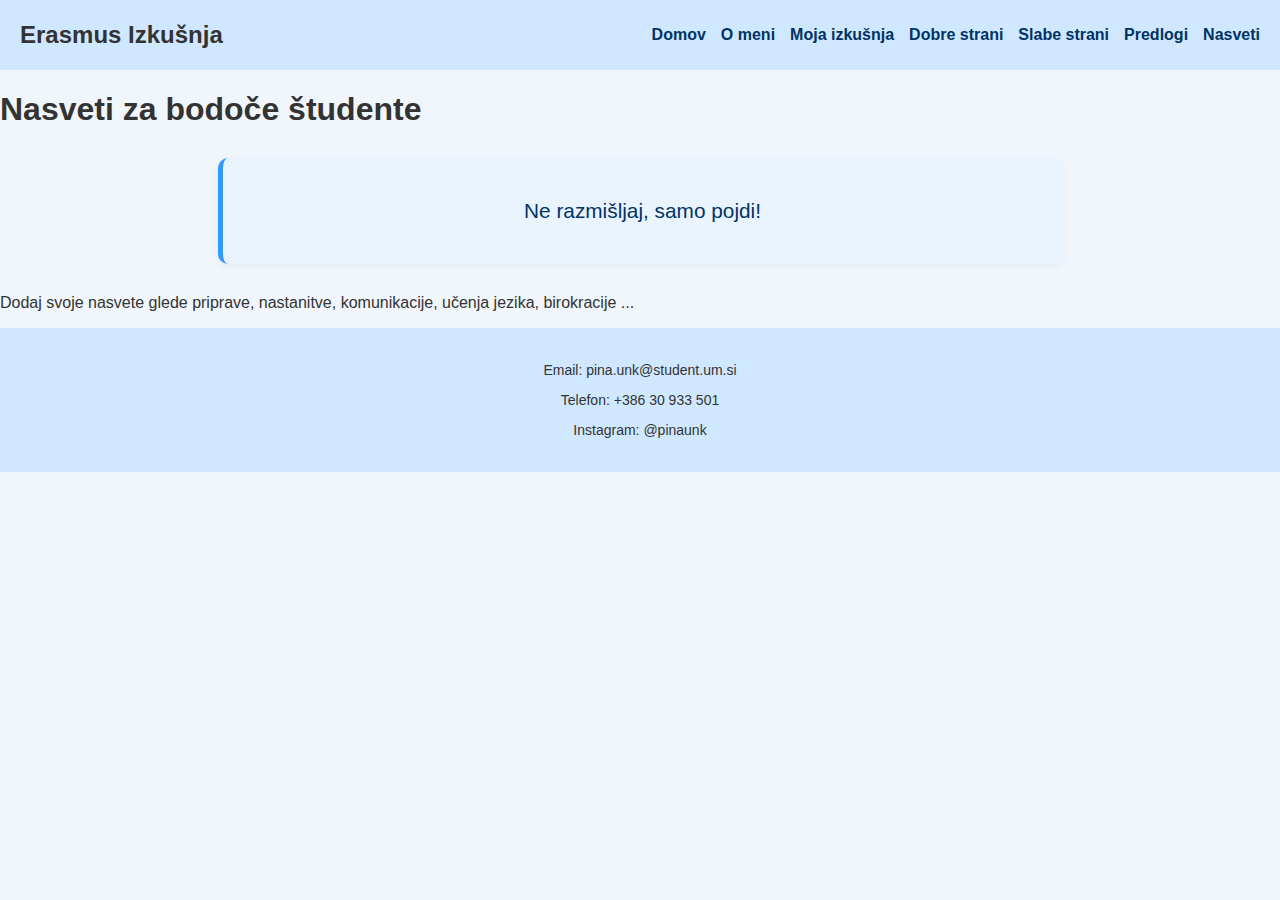
<file: nasveti.html>
<!DOCTYPE html>
<html lang="sl">
<head>
    <meta charset="UTF-8">
    <meta name="viewport" content="width=device-width, initial-scale=1.0">
    <title>Nasveti</title>
    <link rel="stylesheet" href="style.css">
</head>
<body>

    <header>
        <nav class="navbar">
            <div class="logo">Erasmus Izkušnja</div>
            <input type="checkbox" id="menu-toggle" />
            <label for="menu-toggle" class="hamburger">&#9776;</label>
            <ul class="menu">
                <li><a href="erazmus.html">Domov</a></li>
                <li><a href="o_meni.html">O meni</a></li>
                <li><a href="izkusnja.html">Moja izkušnja</a></li>
                <li><a href="dobre_strani.html">Dobre strani</a></li>
                <li><a href="slabe_strani.html">Slabe strani</a></li>
                <li><a href="predlogi.html">Predlogi</a></li>
                <li><a href="nasveti.html">Nasveti</a></li>
            </ul>
        </nav>
    </header>

    <main class="content">
        <h1>Nasveti za bodoče študente</h1>

         <div class="intro-description">
            <p>Ne razmišljaj, samo pojdi!
            </p>
        </div>
        <p>Dodaj svoje nasvete glede priprave, nastanitve, komunikacije, učenja jezika, birokracije ...</p>
    </main>

   <footer>
        <p>Email: pina.unk@student.um.si</p>
        <p>Telefon: +386 30 933 501</p>
        <p>Instagram: @pinaunk</p>
    </footer>

</body>
</html>
</file>
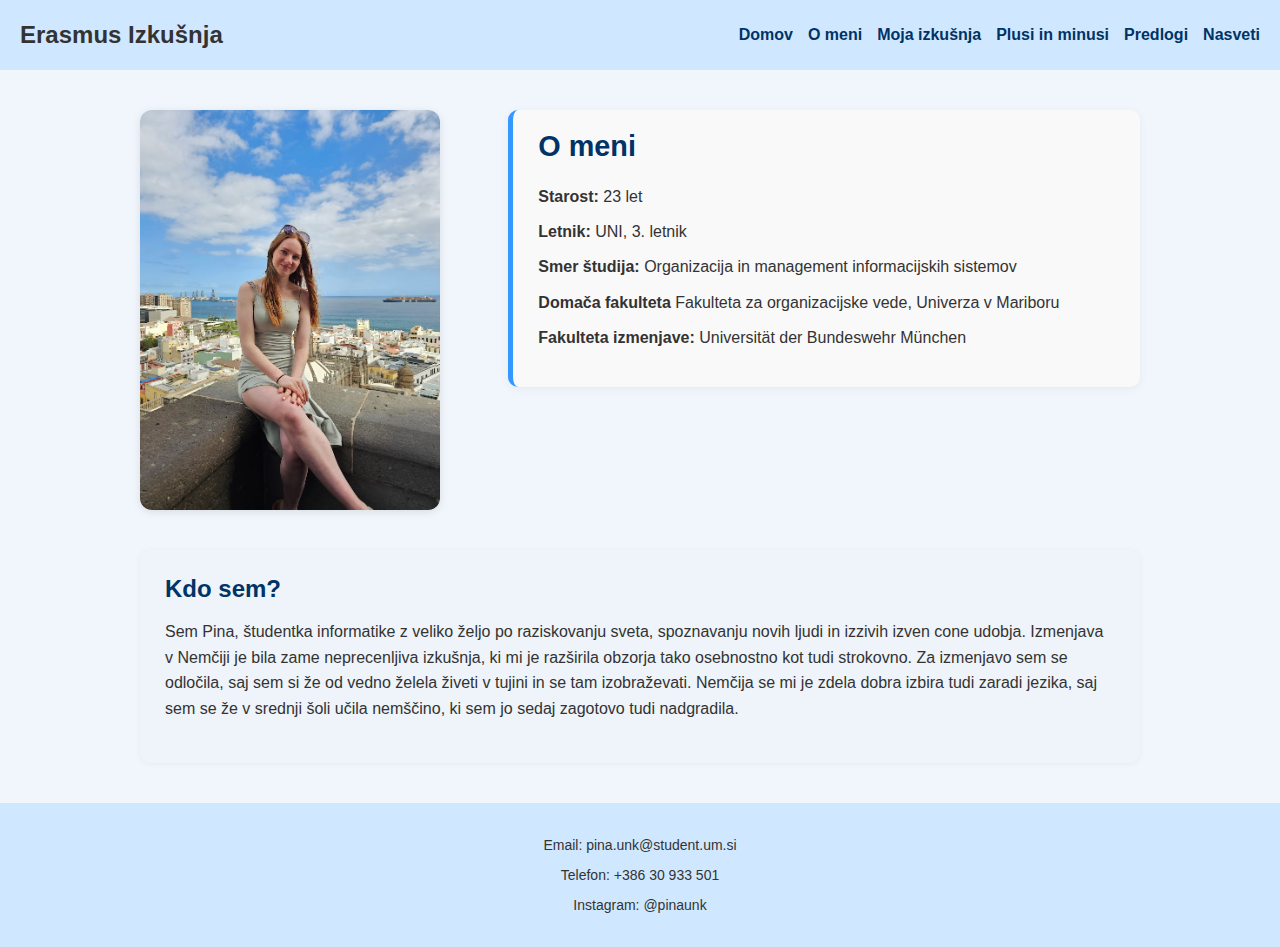
<file: o_meni.html>
<!DOCTYPE html>
<html lang="sl">
<head>
    <meta charset="UTF-8">
    <meta name="viewport" content="width=device-width, initial-scale=1.0">
    <title>O meni</title>
    <link rel="stylesheet" href="style.css">
</head>
<body>

    <!-- Meni -->
   <header>
        <nav class="navbar">
            <div class="logo">Erasmus Izkušnja</div>
            <input type="checkbox" id="menu-toggle" />
            <label for="menu-toggle" class="hamburger">&#9776;</label>
            <ul class="menu">
                <li><a href="erazmus.html">Domov</a></li>
                <li><a href="o_meni.html">O meni</a></li>
                <li><a href="izkusnja.html">Moja izkušnja</a></li>
                <li><a href="plusi_minusi.html">Plusi in minusi</a></li>
                <li><a href="predlogi.html">Predlogi</a></li>
                <li><a href="nasveti.html">Nasveti</a></li>
            </ul>
        </nav>
    </header>

    <!-- Glavna vsebina -->
   <main class="o-meni">
  <section class="profile-section">
    <div class="photo-me">
      <img src="pina1.jpg" alt="Fotografija Pina" />
      <!--<img src="pina2.jpg" alt="Fotografija Pina 2" /> -->
    </div>

    <div class="info-card">
      <h2>O meni</h2>
      <ul class="personal-info">
        <li><strong>Starost:</strong> 23 let</li>
        <li><strong>Letnik:</strong> UNI, 3. letnik</li>
        <li><strong>Smer študija:</strong> Organizacija in management informacijskih sistemov</li>
        <li><strong>Domača fakulteta</strong> Fakulteta za organizacijske vede, Univerza v Mariboru</li>
        <li><strong>Fakulteta izmenjave:</strong> Universität der Bundeswehr München</li>
      </ul>
    </div>
  </section>

  <section class="about-text">
    <h3>Kdo sem?</h3>
    <p>
      Sem Pina, študentka informatike z veliko željo po raziskovanju sveta, spoznavanju novih ljudi in izzivih izven cone udobja. 
      Izmenjava v Nemčiji je bila zame neprecenljiva izkušnja, ki mi je razširila obzorja tako osebnostno kot tudi strokovno. Za izmenjavo sem se odločila,
      saj sem si že od vedno želela živeti v tujini in se tam izobraževati. Nemčija se mi je zdela dobra izbira tudi zaradi jezika, saj sem se 
    že v srednji šoli učila nemščino, ki sem jo sedaj zagotovo tudi nadgradila. 
    </p>
  </section>
</main>


    <!-- Footer -->
    <footer>
        <p>Email: pina.unk@student.um.si</p>
        <p>Telefon: +386 30 933 501</p>
        <p>Instagram: @pinaunk</p>
    </footer>

</body>
</html>
</file>
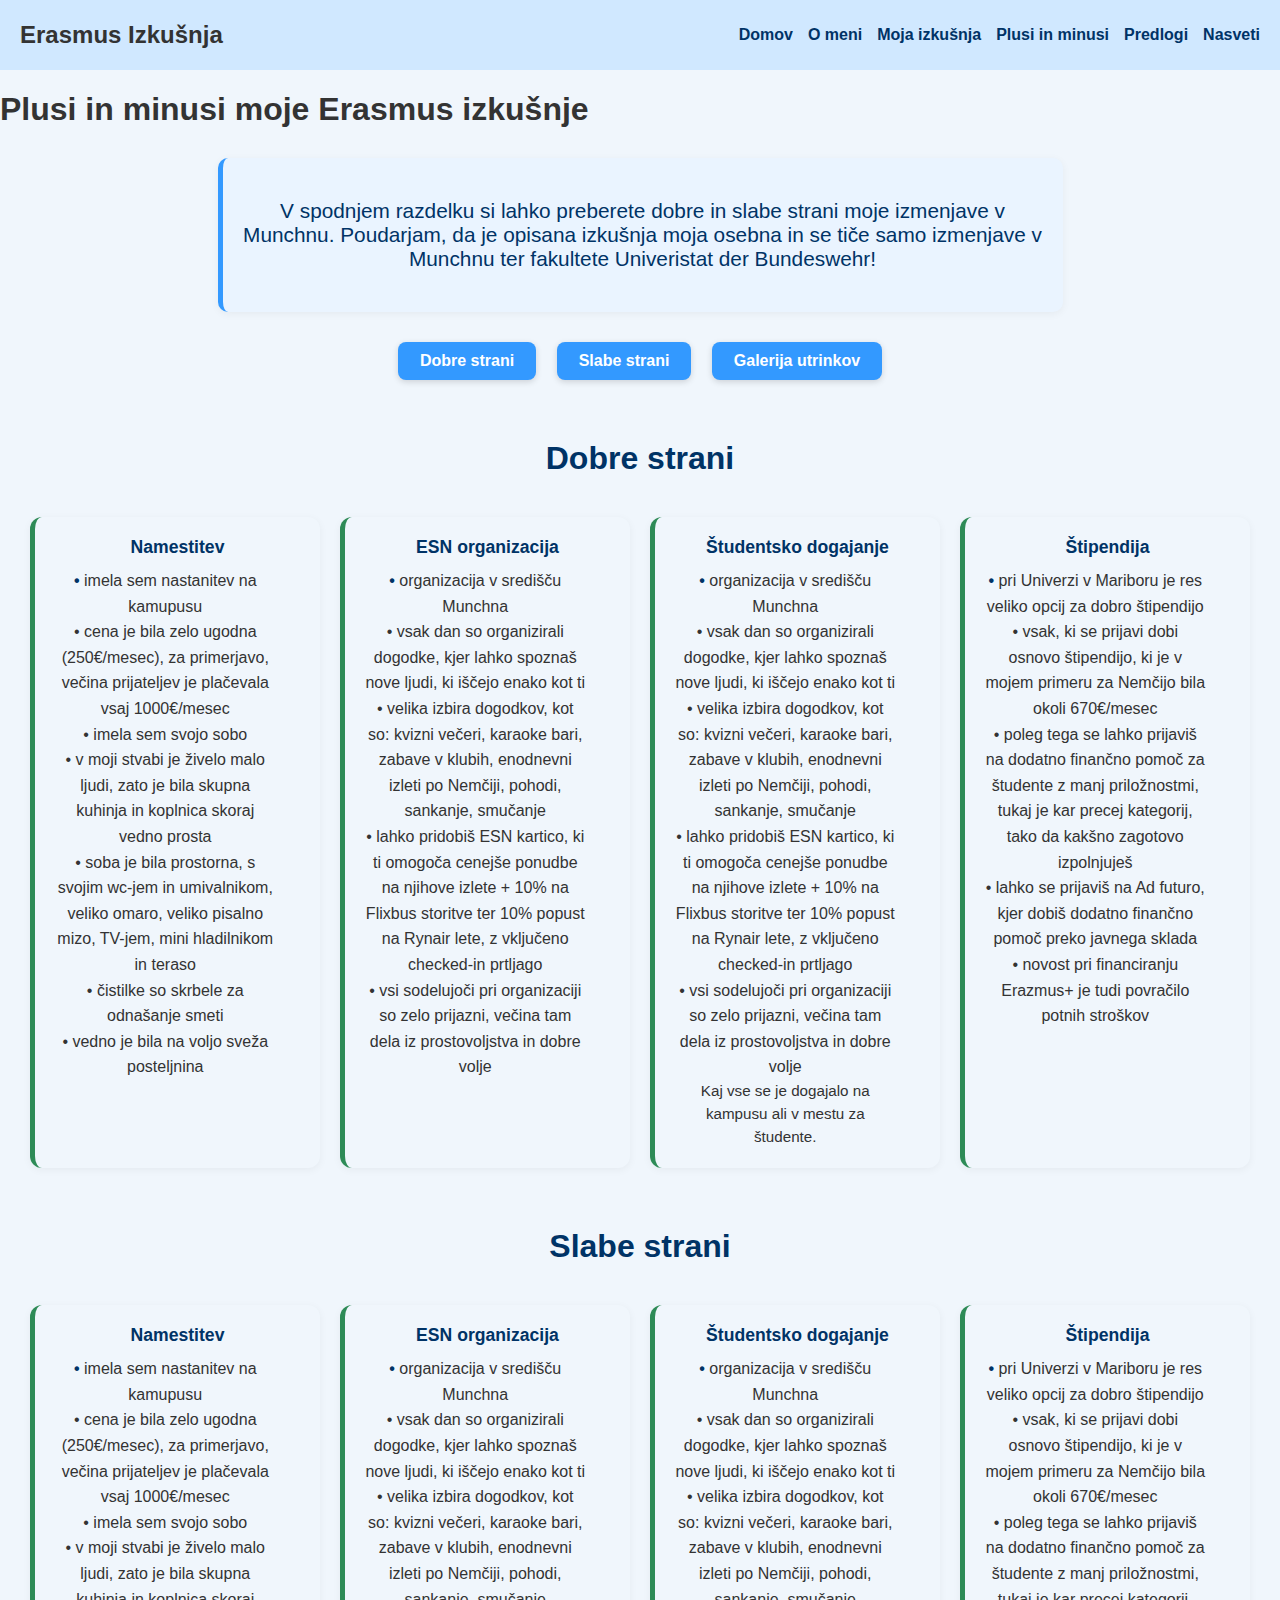
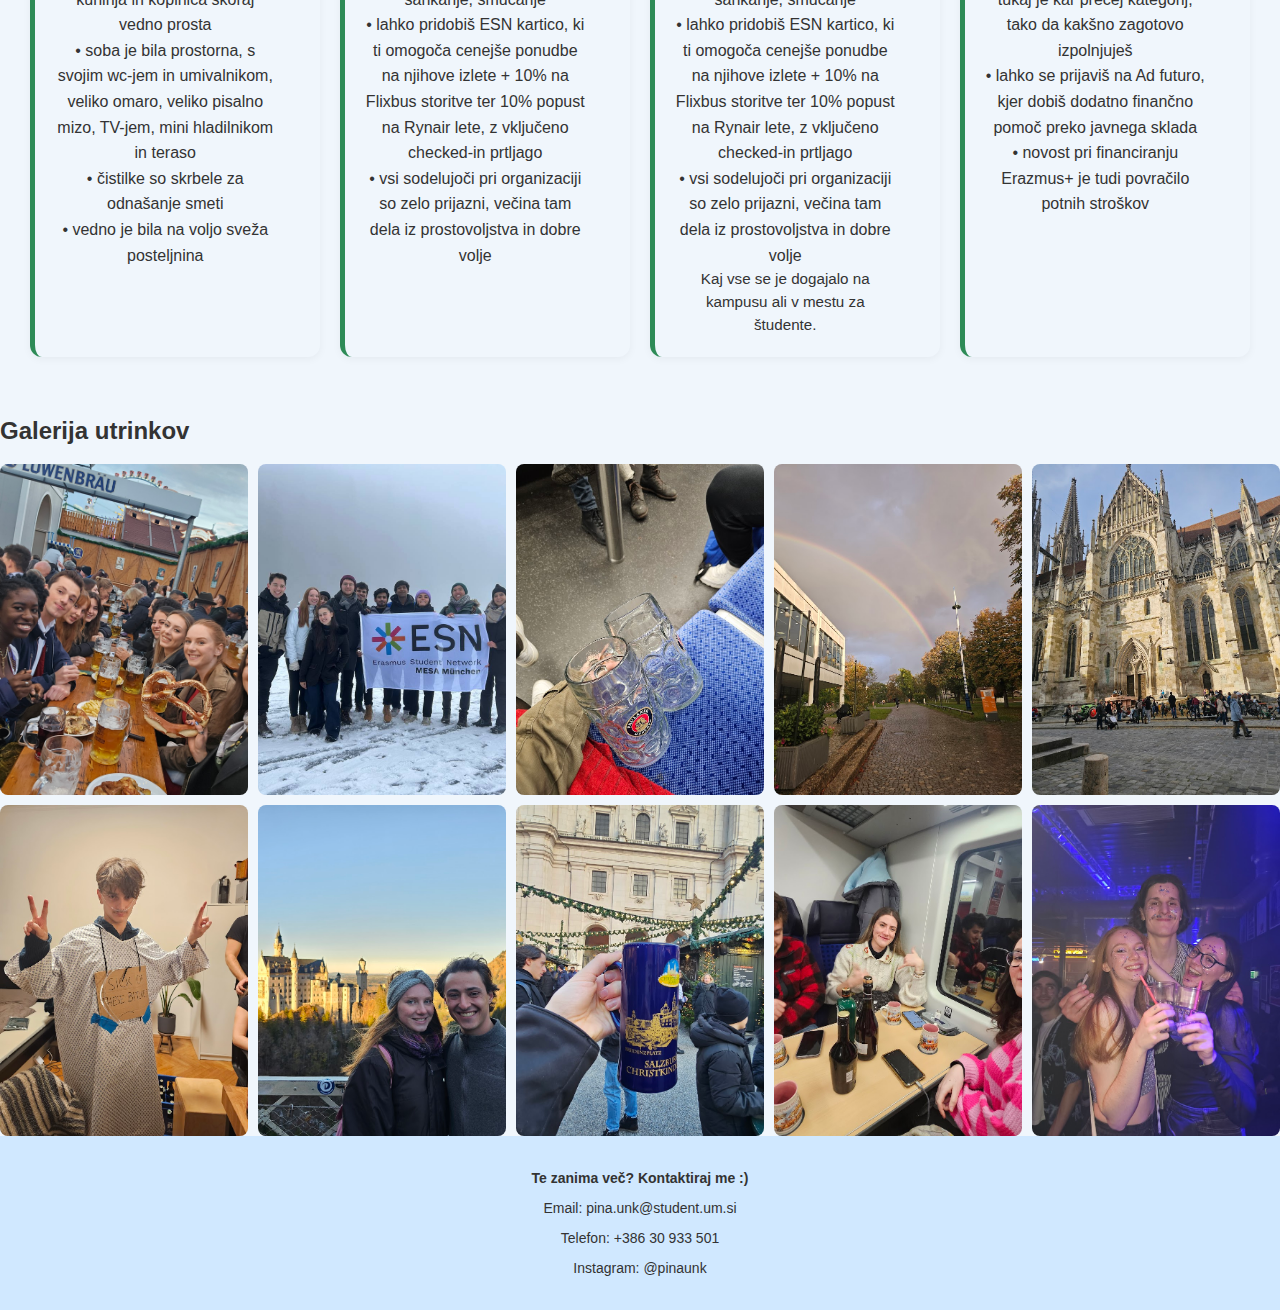
<file: plusi_minusi.html>
<!DOCTYPE html>
<html lang="sl">

<head>
    <meta charset="UTF-8" />
    <meta name="viewport" content="width=device-width, initial-scale=1" />
    <title>Plusi in minusi</title>
    <link rel="stylesheet" href="style.css" />
</head>

<body>

    <!-- Glava in meni -->
    <header>
        <nav class="navbar">
            <div class="logo">Erasmus Izkušnja</div>
            <input type="checkbox" id="menu-toggle" />
            <label for="menu-toggle" class="hamburger">&#9776;</label>
            <ul class="menu">
                <li><a href="erazmus.html">Domov</a></li>
                <li><a href="o_meni.html">O meni</a></li>
                <li><a href="izkusnja.html">Moja izkušnja</a></li>
                <li><a href="plusi_minusi.html">Plusi in minusi</a></li>
                <li><a href="predlogi.html">Predlogi</a></li>
                <li><a href="nasveti.html">Nasveti</a></li>
            </ul>
        </nav>
    </header>

    <!-- Glavna vsebina -->
    <main class="content">
        <h1>Plusi in minusi moje Erasmus izkušnje</h1>
        <div class="intro-description">
            <p>V spodnjem razdelku si lahko preberete dobre in slabe strani moje izmenjave v Munchnu. Poudarjam, da je opisana izkušnja moja osebna
                in se tiče samo izmenjave v Munchnu ter fakultete Univeristat der Bundeswehr!
            </p>
        </div>

        <!-- Gumba za skok na sekcije -->
        <div class="button-container">
            <a href="#dobre" class="button">Dobre strani</a>
            <a href="#slabe" class="button">Slabe strani</a>
            <a href="#utrinki" class="button">Galerija utrinkov</a>
        </div>

        <!-- Sekcija: Dobre strani -->
        <section id="dobre" class="pros-cons">
            <h2>Dobre strani</h2>
            <div class="card-grid pros-section">
                <div class="card">
                    <h4>Namestitev</h4>
                    <p class="bullets">
                        imela sem nastanitev na kamupusu<br />
                        • cena je bila zelo ugodna (250€/mesec), za primerjavo, večina prijateljev je plačevala vsaj
                        1000€/mesec<br />
                        • imela sem svojo sobo <br />
                        • v moji stvabi je živelo malo ljudi, zato je bila skupna kuhinja in koplnica skoraj vedno
                        prosta <br />
                        • soba je bila prostorna, s svojim wc-jem in umivalnikom, veliko omaro, veliko pisalno mizo,
                        TV-jem, mini hladilnikom in teraso <br />
                        • čistilke so skrbele za odnašanje smeti <br />
                        • vedno je bila na voljo sveža posteljnina
                    </p>

                </div>
                <div class="card">
                    <h4>ESN organizacija</h4>
                    <p class="bullets">
                        organizacija v središču Munchna<br />
                        • vsak dan so organizirali dogodke, kjer lahko spoznaš nove ljudi, ki iščejo enako kot ti<br />
                        • velika izbira dogodkov, kot so: kvizni večeri, karaoke bari, zabave v klubih, enodnevni izleti
                        po Nemčiji, pohodi, sankanje, smučanje<br />
                        • lahko pridobiš ESN kartico, ki ti omogoča cenejše ponudbe na njihove izlete + 10% na Flixbus
                        storitve ter 10% popust na Rynair lete, z vključeno checked-in prtljago<br />
                        • vsi sodelujoči pri organizaciji so zelo prijazni, večina tam dela iz prostovoljstva in dobre
                        volje<br />

                    </p>
                </div>
                <div class="card">
                    <h4>Študentsko dogajanje</h4>
                    <p class="bullets">
                        organizacija v središču Munchna<br />
                        • vsak dan so organizirali dogodke, kjer lahko spoznaš nove ljudi, ki iščejo enako kot ti<br />
                        • velika izbira dogodkov, kot so: kvizni večeri, karaoke bari, zabave v klubih, enodnevni izleti
                        po Nemčiji, pohodi, sankanje, smučanje<br />
                        • lahko pridobiš ESN kartico, ki ti omogoča cenejše ponudbe na njihove izlete + 10% na Flixbus
                        storitve ter 10% popust na Rynair lete, z vključeno checked-in prtljago<br />
                        • vsi sodelujoči pri organizaciji so zelo prijazni, večina tam dela iz prostovoljstva in dobre
                        volje<br />

                    </p>
                    <p>Kaj vse se je dogajalo na kampusu ali v mestu za študente.</p>
                </div>
                <div class="card">
                    <h4>Štipendija</h4>
                    <p class="bullets">
                        pri Univerzi v Mariboru je res veliko opcij za dobro štipendijo<br />
                        • vsak, ki se prijavi dobi osnovo štipendijo, ki je v mojem primeru za Nemčijo bila okoli
                        670€/mesec<br />
                        • poleg tega se lahko prijaviš na dodatno finančno pomoč za študente z manj priložnostmi, tukaj
                        je kar precej kategorij, tako da kakšno zagotovo izpolnjuješ<br />
                        • lahko se prijaviš na Ad futuro, kjer dobiš dodatno finančno pomoč preko javnega sklada <br />
                        • novost pri financiranju Erazmus+ je tudi povračilo potnih stroškov <br>
                    </p>
                </div>
            </div>
        </section>
         <section id="slabe" class="pros-cons">
            <h2>Slabe strani</h2>
            <div class="card-grid pros-section">
                <div class="card">
                    <h4>Namestitev</h4>
                    <p class="bullets">
                        imela sem nastanitev na kamupusu<br />
                        • cena je bila zelo ugodna (250€/mesec), za primerjavo, večina prijateljev je plačevala vsaj
                        1000€/mesec<br />
                        • imela sem svojo sobo <br />
                        • v moji stvabi je živelo malo ljudi, zato je bila skupna kuhinja in koplnica skoraj vedno
                        prosta <br />
                        • soba je bila prostorna, s svojim wc-jem in umivalnikom, veliko omaro, veliko pisalno mizo,
                        TV-jem, mini hladilnikom in teraso <br />
                        • čistilke so skrbele za odnašanje smeti <br />
                        • vedno je bila na voljo sveža posteljnina
                    </p>

                </div>
                <div class="card">
                    <h4>ESN organizacija</h4>
                    <p class="bullets">
                        organizacija v središču Munchna<br />
                        • vsak dan so organizirali dogodke, kjer lahko spoznaš nove ljudi, ki iščejo enako kot ti<br />
                        • velika izbira dogodkov, kot so: kvizni večeri, karaoke bari, zabave v klubih, enodnevni izleti
                        po Nemčiji, pohodi, sankanje, smučanje<br />
                        • lahko pridobiš ESN kartico, ki ti omogoča cenejše ponudbe na njihove izlete + 10% na Flixbus
                        storitve ter 10% popust na Rynair lete, z vključeno checked-in prtljago<br />
                        • vsi sodelujoči pri organizaciji so zelo prijazni, večina tam dela iz prostovoljstva in dobre
                        volje<br />

                    </p>
                </div>
                <div class="card">
                    <h4>Študentsko dogajanje</h4>
                    <p class="bullets">
                        organizacija v središču Munchna<br />
                        • vsak dan so organizirali dogodke, kjer lahko spoznaš nove ljudi, ki iščejo enako kot ti<br />
                        • velika izbira dogodkov, kot so: kvizni večeri, karaoke bari, zabave v klubih, enodnevni izleti
                        po Nemčiji, pohodi, sankanje, smučanje<br />
                        • lahko pridobiš ESN kartico, ki ti omogoča cenejše ponudbe na njihove izlete + 10% na Flixbus
                        storitve ter 10% popust na Rynair lete, z vključeno checked-in prtljago<br />
                        • vsi sodelujoči pri organizaciji so zelo prijazni, večina tam dela iz prostovoljstva in dobre
                        volje<br />

                    </p>
                    <p>Kaj vse se je dogajalo na kampusu ali v mestu za študente.</p>
                </div>
                <div class="card">
                    <h4>Štipendija</h4>
                    <p class="bullets">
                        pri Univerzi v Mariboru je res veliko opcij za dobro štipendijo<br />
                        • vsak, ki se prijavi dobi osnovo štipendijo, ki je v mojem primeru za Nemčijo bila okoli
                        670€/mesec<br />
                        • poleg tega se lahko prijaviš na dodatno finančno pomoč za študente z manj priložnostmi, tukaj
                        je kar precej kategorij, tako da kakšno zagotovo izpolnjuješ<br />
                        • lahko se prijaviš na Ad futuro, kjer dobiš dodatno finančno pomoč preko javnega sklada <br />
                        • novost pri financiranju Erazmus+ je tudi povračilo potnih stroškov <br>
                    </p>
                </div>
            </div>
        </section>
        
        

        <!--
        
        <section id="slabe" class="pros-cons">
            <h2>Slabe strani</h2>
            <div class="card-grid cons-section">
                <div class="card">
                    <h4>Življenje na kampusu</h4>
                    <p class="bullets">
                        dogajanja za študente je sicer veliko - vendar zelo prilagojeno domačim študentom<br />
                        • videlo se je, da je njihov program prilagojen študentom, ki so na izmenjave kot del vojske<br />
                        • za vse ostale tujce ni bilo nobenih dogodkov ali kakeršnih koli prilagoditev<br />
                        • v splošnem bi rekla, da so študenti zelo zaprti, nezaiteresirani v druge dejanvosti razen svoje "vojaške",
                        <br />
                        težko se je začeti družiti s kom  <br />
                        • na kamupu je ogromno aktivnosti, katerim s elahko pridružiš, vendar je vse težje, če si sam in ljudje so težko dostopni<b />
                    </p>
                </div>
                <div class="card">
                    <h4>Študij</h4>
                    <p class="bullets">
                        študij ni primeren za smer informatike, če ne govoriš nemško!<br />
                        • šolsko leto je razdeljeno na tri dele, namesto v dva, kar je že takoj predstavljalo problem z usklajevanjem predmetov<br />
                        • v prvem trimesečju je bilo na voljo 5 predmetov v angleščini, od tega sta se dva izmed njih časovno pokrivala<br />
                        • vsi predmeti, ki so bili na voljo so bili na magisterski in ne na dodiplomski stopnji<br />
                        • noben predmet ni imel nobene veze z našo smerjo študija, prav tako je bilo predmetom težko slediti brez nekega predznanja o ekonomiji, financah, pravu...<b />
                    </p>
                </div>
                <div class="card">
                    <h4>Sklepanje novih prijateljstev</h4>
                    <p class="bullets">
                        kot že omenjeno prej, študenti na fakulteti so zelo zaprti in je težko navezati stik<br />
                        • pri predavanjih nas noben profesor ni predtsavil drugim ali koga spodbudil, d abi nam olajšal vključitev v razred<br />
                        • fakuleteta je imela "buddy program", ki po mojem mnenju ne deluje, saj se je večina ljudi prijavila nanj samo zaradi bonitet, ki so jih s tem pridobili, kar se mi ne zdi
                        <br />
                        primerno, saj potem nihče od njih ni imel interesa dejansko pomagati Erazmus študentom<br />
                        • organizirali so en spoznavni izlet, konec oktobra, ki se je končal z skoraj 8 urno vožnjo v tišini, saj nobeden od vodičev ni imel interesa govoriti z nami<br />
                        • popravek - zanalašč so govorili tako, da jih nismo razumeli<br />
                        • ne hecam se, ko rečem, da je ena od oseb, ki je bila zadolžena za "spoznavni dan tujih študentov", ki je mimogrede zelo dobro
                        govorila angleško, z enim od svojih prijateljev in z mano vztrajala govoriti nemško, kljub pobudam njegovega prijatelja: "can you speak english so she can understand as well please"<br />
                    </p>
                </div>
                <div class="card">
                    <h4>Oddaljenost od mesta</h4>
                    <p class="bullets">
                        fakulteta je locirana na obrobju mesta<br />
                        • povezave z vlaki v Munchnu so sicer odlične - vlak pelje vsakih 5 oziroma 10 minut, vendar je do postaje potrebno 20 minut hoje peš<br />
                        • vstop na kampus je prav tako težko dostopen zaradi varnosti, ves kampus je ograjen in vanj lahko vstopiš le s posebno kartico (ni primerno za obiske)<br />
                    </p>
                </div>
            </div>
        </section>
        -->

        <!-- Sekcija: Galerija utrinkov -->
        <section id="utrinki">
            <h2>Galerija utrinkov</h2>
            <section class="photo-gallery">
                <img src="oktoberfest.jpg" alt="Gran Canaria 1" />
                <img src="eibsee.jpg" alt="Gran Canaria 2" />
                <img src="utrinek3.jpg" alt="Gran Canaria 3" />
                <img src="utrinek4.jpg" alt="Gran Canaria 4" />
                <img src="utrinek5.jpg" alt="Gran Canaria 5" />
                <img src="utrinek6.jpg" alt="Gran Canaria 6" />
                <img src="utrinek7.jpg" alt="Gran Canaria 7" />
                <img src="utrinek8.jpg" alt="Gran Canaria 8" />
                <img src="utrinek9.jpg" alt="Gran Canaria 9" />
                <img src="utrinek10.jpg" alt="Gran Canaria 10" />
            </section>
        </section>
    </main>

    <!-- Footer -->
    <footer>
        <p><b>Te zanima več? Kontaktiraj me :)</b> </p>
        <p>Email: pina.unk@student.um.si</p>
        <p>Telefon: +386 30 933 501</p>
        <p>Instagram: @pinaunk</p>
    </footer>

</body>

</html>
</file>
<file: style.css>
/* Osnovni stil za telo */
body {
    margin: 0;
    font-family: Arial, sans-serif;
    background-color: #f0f6fc;
    color: #333;
}

/* Navigacija */
.navbar {
    display: flex;
    justify-content: space-between;
    align-items: center;
    background-color: #d0e8ff;
    padding: 10px 20px;
    position: sticky;
    top: 0;
    z-index: 1000;
}

.logo {
    font-size: 1.5em;
    font-weight: bold;
}

/* Meni */
.menu {
    list-style: none;
    display: flex;
    gap: 15px;
}

.menu li a {
    text-decoration: none;
    color: #003366;
    font-weight: bold;
}

/* Hamburger meni za manjše zaslone */
#menu-toggle {
    display: none;
}

.hamburger {
    display: none;
    font-size: 28px;
    cursor: pointer;
    padding: 10px;
}

@media (max-width: 768px) {
    .menu {
        display: none;
        flex-direction: column;
        background-color: #d0e8ff;
        position: absolute;
        top: 60px;
        left: 0;
        width: 100%;
        padding: 10px;
    }

    #menu-toggle:checked + .hamburger + .menu {
        display: flex;
    }

    .hamburger {
        display: block;
    }
}

.intro-description {
  max-width: 800px;
  margin: 30px auto;
  padding: 20px;
  text-align: center;
  font-size: 1.3rem;
  color: #003366;
  background-color: #eaf4ff;
  border-left: 5px solid #3399ff;
  border-radius: 10px;
  box-shadow: 0 2px 8px rgba(0,0,0,0.05);
}

.pros-cons {
  width: 100%;
  max-width: none; /* odstranjeno, da zaseda cel zaslon */
  margin: 60px 0;   /* zgornji in spodnji odmik */
  padding: 0 30px;  /* malo odmaknjen od robov strani */
  box-sizing: border-box;
}

.pros-cons h2 {
  text-align: center;
  font-size: 2rem;
  color: #003366;
  margin-bottom: 40px;
}

/* Enoten slog za naslove v obeh sekcijah */
.pros-section h3,
.cons-section h3,
.card h4 {
  font-size: 1.5rem;
  color: #003366;  /* ali katerokoli enotno barvo izberi */
  margin-bottom: 20px;
  text-align: center; /* centrirani naslovi */
}

/* Obrobe kartic naj ostanejo barvne, da razlikujejo */
.pros-section .card {
  border-left-color: #2e8b57; /* zeleno */
}

.cons-section .card {
  border-left-color: #d9534f; /* rdeče */
}

/* Enoten slog za besedilo kartic, centriran */
.card p {
  margin: 0 auto;
  font-size: 0.95rem;
  line-height: 1.5;
  color: #333;
  max-width: 90%;  /* da ni preširoko */
  text-align: center;
}

/* Stil za odstavke s bullet točkami (če ostajaš pri ročnih pikah) */
p.bullets {
  text-align: center;
  max-width: 90%;
  margin: 0 auto 10px auto;
}




/* mreža ostane enaka, bo lepo razporejeno */
.card-grid {
  display: grid;
  grid-template-columns: repeat(auto-fit, minmax(220px, 1fr));
  gap: 20px;
  margin-bottom: 50px;
}

/* kartice so zdaj enake oblike */
.card {
  background-color: #f0f6fc;
  border-left: 5px solid #3399ff; /* privzeta barva, ni pomembno */
  padding: 20px;
  border-radius: 12px;
  box-shadow: 0 2px 8px rgba(0,0,0,0.05);
  transition: transform 0.2s ease;
}

.pros-section .card {
  border-left-color: #2e8b57; /* zelena za dobre */
}

.cons-section .card {
  border-left-color: #d9534f; /* rdeča za slabe */
}

.card:hover {
  transform: translateY(-4px);
}

.card h4 {
  margin-top: 0;
  margin-bottom: 10px;
  color: #003366;
  font-size: 1.1rem;
}

.card p {
  margin: 0;
  font-size: 0.95rem;
  line-height: 1.5;
  color: #333;
}


p.bullets {
  line-height: 1.6;
  font-size: 1rem;
}

p.bullets::before {
  content: "• ";
  color: #003366;
  font-weight: bold;
}

.photo-gallery {
  display: flex;
  flex-wrap: wrap; /* Če je preveč slik, se prestavijo v naslednjo vrstico */
  gap: 10px; /* razmik med slikami */
  justify-content: center; /* centriraj galerijo */
}

.photo-gallery img {
  width: calc((100% - 4 * 10px) / 5); /* približno 5 slik na vrstico, upoštevaj razmike */
  height: auto;
  border-radius: 8px;
  object-fit: cover;
}


/* Galerija */
.gallery {
    display: grid;
    grid-template-columns: repeat(auto-fit, minmax(180px, 1fr));
    gap: 15px;
    margin-top: 20px;
}

.thumb-link {
    display: flex;
    flex-direction: column;
    text-align: center;
    text-decoration: none;
    color: inherit;
    cursor: pointer;
    border-radius: 8px;
    overflow: hidden;
    box-shadow: 0 2px 5px rgba(0,0,0,0.1);
    transition: transform 0.3s ease;
}

.thumb-link:hover {
    transform: scale(1.05);
}

.thumb {
    width: 100%;
    height: 180px;
    object-fit: cover;
    border-radius: 8px 8px 0 0;
    display: block;
}

.caption {
    background-color: #e6f0ff;
    padding: 8px 0;
    font-weight: bold;
    color: #003366;
    border-radius: 0 0 8px 8px;
    user-select: none;
}

.description-wrapper {
    margin: 0 auto;
    display: flex;
    gap: 30px;
    margin-bottom: 20px;
    flex-wrap: wrap;
    padding: 0 20px;
}

.highlights {
    list-style: disc inside;
    flex: 1 1 200px;
    max-width: 300px;
    font-weight: 600;
    color: #003366;
    padding-left: 0;
}

.highlights li {
    margin-bottom: 8px;
    line-height: 1.3;
}

.description-text {
    flex: 2 1 400px;
    color: #333;
    font-size: 1rem;
    line-height: 1.5;
}

.experience-section {
    max-width: 900px;
    margin: 40px auto;
    padding: 0 15px;
}

/* Spremenjeno: slideshow gre pod opis */
.experience-content {
    display: flex;
    flex-direction: column;
    gap: 20px;
    margin-bottom: 40px;
}

.landmarks, .description {
    display: flex;
    flex-direction: column;
    gap: 10px;
}

/* Slideshow styles */
.carousel-container {
    width: 100%;
    overflow: hidden;
    border-radius: 10px;
    box-shadow: 0 2px 8px rgba(0,0,0,0.15);
}

.carousel-track {
    display: flex;
    transition: transform 0.5s ease-in-out;
}

.carousel-track img {
    width: 100%;
    height: auto;
    max-height: 450px;
    object-fit: cover;
    margin-right: 8px;
    border-radius: 8px;
    user-select: none;
}

@media (max-width: 768px) {
    .carousel-track img {
        max-height: 180px;
    }
}

/* Mozaik galerija */
.mosaic-gallery {
    display: grid;
    grid-template-columns: repeat(6, 1fr);
    grid-template-rows: repeat(4, 150px);
    gap: 10px;
    margin-top: 30px;
}

.video-item {
    grid-column: 1 / span 3;
    grid-row: 1 / span 4;
    overflow: hidden;
    border-radius: 12px;
    aspect-ratio: 16 / 9;
}

.video-item video {
    width: 100%;
    height: 100%;
    object-fit: cover;
    display: block;
}

.item {
    border-radius: 12px;
    object-fit: cover;
    width: 100%;
    height: 100%;
    transition: transform 0.3s ease;
    cursor: pointer;
}

.item:hover {
    transform: scale(1.05);
}

.large {
    grid-column: 4 / span 3;
    grid-row: 1 / span 2;
}

.medium {
    grid-column: span 2;
    grid-row: span 1;
}

.small {
    grid-column: span 1;
    grid-row: span 1;
}

.item.small:nth-of-type(3) {
    grid-column: 4;
    grid-row: 3;
}

.item.medium:nth-of-type(4) {
    grid-column: 5 / span 2;
    grid-row: 3;
}

.item.small:nth-of-type(5) {
    grid-column: 6;
    grid-row: 4;
}

.item.medium:nth-of-type(6) {
    grid-column: 4 / span 2;
    grid-row: 4;
}

@media (max-width: 768px) {
    .mosaic-gallery {
        grid-template-columns: repeat(2, 1fr);
        grid-template-rows: repeat(auto-fill, 150px);
    }

    .video-item {
        grid-column: 1 / span 2 !important;
        grid-row: auto !important;
        height: auto;
        aspect-ratio: 16 / 9;
    }

    .large, .medium, .small {
        grid-column: auto !important;
        grid-row: auto !important;
        height: 150px;
    }
}
/* Razširjeni stolpci za bullet točke */
.pros-section .card ul,
.cons-section .card ul {
    list-style: none;
    padding-left: 0;
    margin-left: 1.2em; /* da se lepo premakne vsebina */
}

.pros-section .card ul li,
.cons-section .card ul li {
    position: relative;
    padding-left: 1.4em; /* prostor za bullet */
    margin-bottom: 0.5em;
    color: #333;
    font-size: 1rem;
    line-height: 1.5;
}

/* Bullet kot kroglica na začetku */
.pros-section .card ul li::before,
.cons-section .card ul li::before {
    content: "•";
    position: absolute;
    left: 0;
    color: #003366;  /* modra barva */
    font-weight: bold;
    font-size: 1.2em;
    line-height: 1;
    top: 0;
}

/* Centrirani gumbi z lepšim izgledom */
.button-container {
    text-align: center;
    margin-bottom: 20px;
}

.button-container a {
    display: inline-block;
    background-color: #3399ff;
    color: white;
    padding: 10px 22px;
    margin: 0 8px;
    font-weight: 600;
    border-radius: 8px;
    text-decoration: none;
    transition: background-color 0.3s ease;
    box-shadow: 0 2px 6px rgba(0, 0, 0, 0.15);
}

.button-container a:hover,
.button-container a:focus {
    background-color: #267acc;
    outline: none;
}

body.plusi-minusi .button-container {
    text-align: center;       /* Centriranje vsebine */
    margin-bottom: 20px;      /* Razmik spodaj */
}

body.plusi-minusi .button {
    display: inline-block;    /* Da gumbi stojijo v vrsti in imajo dimenzije */
    background-color: #3399ff;
    color: white;
    padding: 10px 20px;
    border-radius: 6px;
    text-decoration: none;
    font-weight: bold;
    margin: 0 10px;           /* Razmik med gumbi */
    transition: background-color 0.3s ease;  /* Za boljši hover efekt */
}

body.plusi-minusi .button:hover {
    background-color: #2673cc; /* Temnejša modra ob hover */
}

/* ==================== O MENI ==================== */
.o-meni {
  max-width: 1000px;
  margin: 40px auto;
  padding: 0 20px;
  font-family: "Segoe UI", sans-serif;
}

.profile-section {
  display: flex;
  flex-wrap: wrap;
  gap: 30px;
  align-items: flex-start;
  margin-bottom: 40px;
}

.photo-me {
  flex: 1 1 250px;
  display: flex;
  flex-direction: column;
  gap: 15px;
}

.photo-me img {
  width: 100%;
  max-width: 300px;
  border-radius: 12px;
  box-shadow: 0 2px 8px rgba(0,0,0,0.1);
}

.info-card {
  flex: 2 1 400px;
  background-color: #f9f9f9;
  padding: 20px 25px;
  border-left: 5px solid #3399ff;
  border-radius: 10px;
  box-shadow: 0 2px 10px rgba(0,0,0,0.05);
}

.info-card h2 {
  margin-top: 0;
  color: #003366;
  font-size: 1.8rem;
  margin-bottom: 20px;
}

.personal-info {
  list-style: none;
  padding-left: 0;
  font-size: 1rem;
  line-height: 1.7;
}

.personal-info li {
  margin-bottom: 8px;
}

.about-text {
  background-color: #eef4fa;
  padding: 25px;
  border-radius: 10px;
  box-shadow: 0 1px 6px rgba(0,0,0,0.05);
}

.about-text h3 {
  margin-top: 0;
  color: #003366;
  font-size: 1.5rem;
  margin-bottom: 15px;
}

.about-text p {
  font-size: 1rem;
  line-height: 1.6;
  color: #333;
}



/* Footer */
footer {
    background-color: #d0e8ff;
    padding: 20px;
    text-align: center;
    font-size: 14px;
}
</file>
